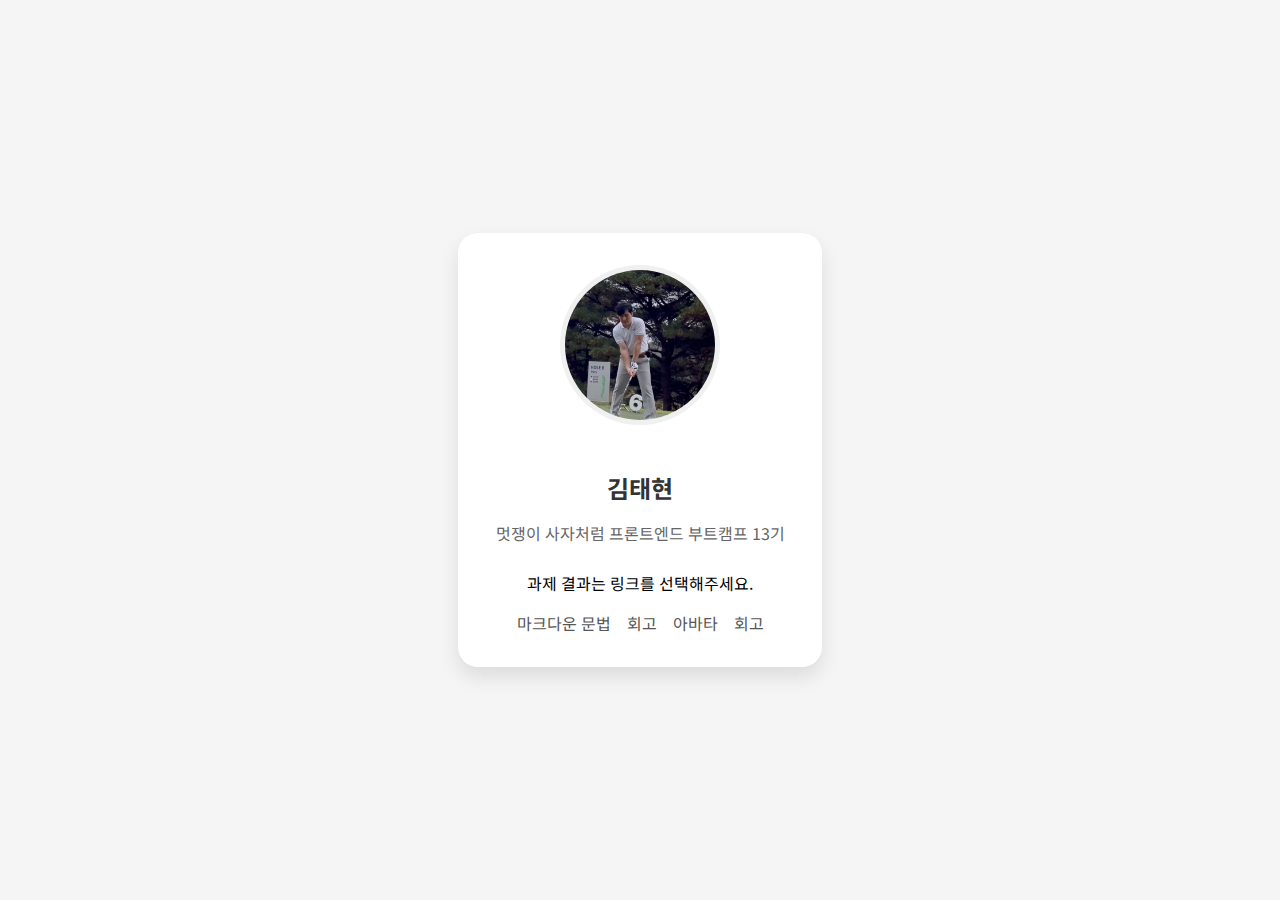
<file: index.html>
<!doctype html>
<html lang="ko">
  <head>
    <meta charset="UTF-8" />
    <meta name="viewport" content="width=device-width, initial-scale=1.0" />
    <title>HTML/CSS 과제</title>
    <style>
      body {
        margin: 0;
        padding: 0;
        font-family: "Noto Sans KR", sans-serif;
        background-color: #f5f5f5;
        display: flex;
        justify-content: center;
        align-items: center;
        min-height: 100vh;
      }

      .profile-card {
        background: white;
        border-radius: 20px;
        box-shadow: 0 10px 20px rgba(0, 0, 0, 0.1);
        padding: 2rem;
        width: 300px;
        text-align: center;
      }

      .profile-image {
        width: 150px;
        height: 150px;
        border-radius: 50%;
        margin-bottom: 1.5rem;
        object-fit: cover;
        border: 5px solid #f0f0f0;
      }

      .name {
        font-size: 1.5rem;
        font-weight: bold;
        color: #333;
        margin-bottom: 0.5rem;
      }

      .bio {
        color: #666;
        line-height: 1.6;
        margin-bottom: 1.5rem;
      }

      .homework-links {
        display: flex;
        justify-content: center;
        gap: 1rem;
        margin: 0;
        padding: 0;
        list-style: none;
        flex-wrap: wrap;
      }

      .homework-links a {
        color: #555;
        text-decoration: none;
        transition: color 0.3s ease;
      }

      .homework-links a:hover {
        color: #007bff;
      }
    </style>
    <link
      href="https://fonts.googleapis.com/css2?family=Noto+Sans+KR:wght@400;700&display=swap"
      rel="stylesheet"
    />
    <link
      rel="stylesheet"
      href="https://cdnjs.cloudflare.com/ajax/libs/font-awesome/5.15.4/css/all.min.css"
    />
  </head>
  <body>
    <div class="profile-card">
      <img
        src="src/assets/images/profileimg.png"
        alt="김태현"
        class="profile-image"
      />
      <h1 class="name">김태현</h1>
      <p class="bio">멋쟁이 사자처럼 프론트엔드 부트캠프 13기</p>
      <p>과제 결과는 링크를 선택해주세요.</p>
      <ul class="homework-links">
        <li>
          <a
            href="https://github.com/ddguris/home-work/blob/main/src/md/markdown.md"
            target="_blank"
          >
            마크다운 문법
          </a>
        </li>
        <li>
          <a
            href="https://github.com/ddguris/home-work/blob/main/src/md/retrospect.md"
            target="_blank"
          >
            회고
          </a>
        </li>
        <li>
          <a href="src/avatars/avatars.html">아바타</a>
        </li>
        <li>
          <a
            href="https://github.com/ddguris/home-work/blob/main/src/avatars/avatars.md"
            target="_blank"
          >
            회고
          </a>
        </li>
      </ul>
    </div>
  </body>
</html>
</file>
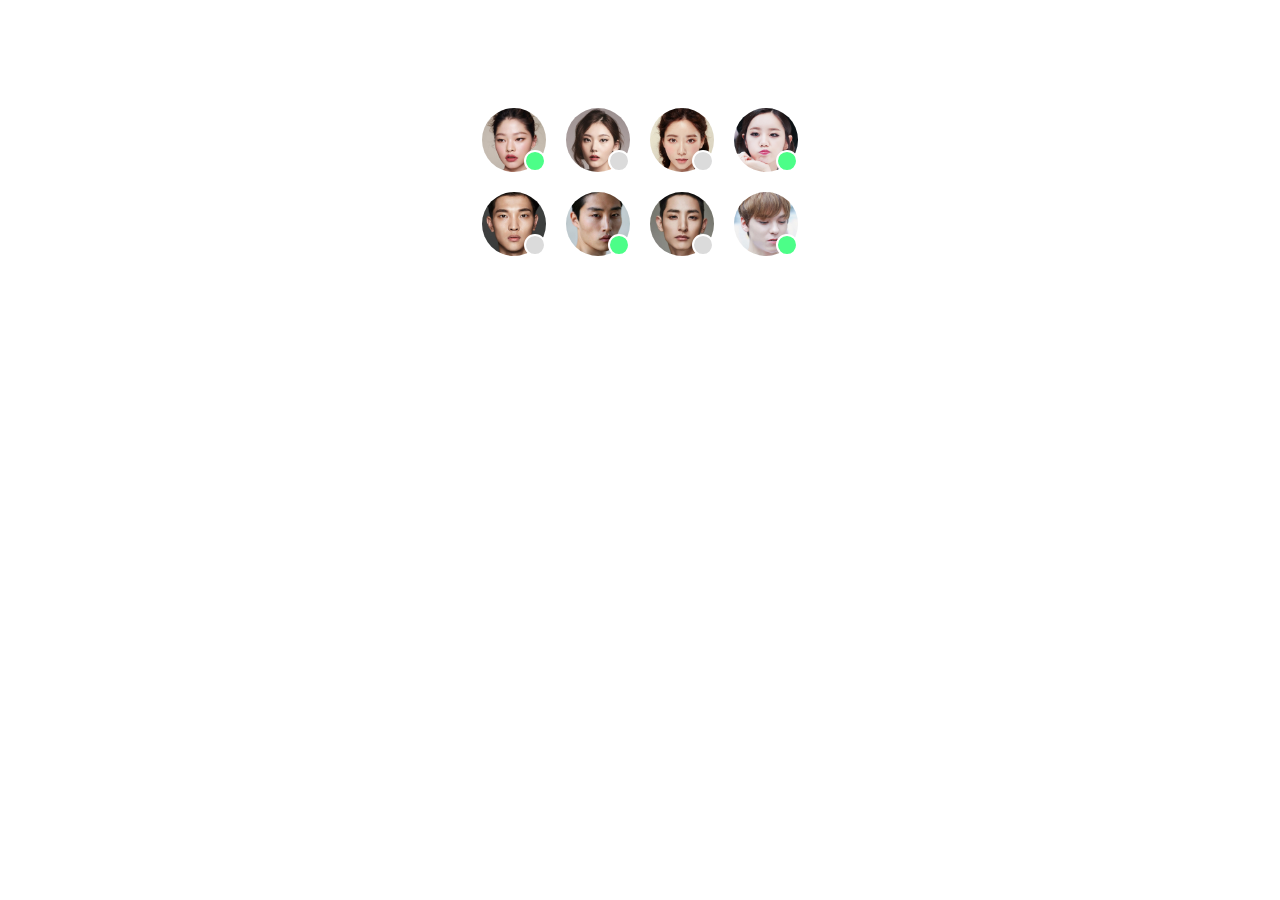
<file: src/avatars/avatars.html>
<!doctype html>
<html lang="ko">
  <head>
    <meta charset="UTF-8" />
    <meta name="viewport" content="width=device-width, initial-scale=1.0" />
    <title>Avatar List</title>
    <link rel="stylesheet" href="styles/avatars.css" />
  </head>
  <body>
    <section class="container">
      <div class="avatar-group">
        <div class="avatar online">
          <img src="images/face1.jpg" alt="1번 얼굴" loading="lazy" />
        </div>
        <div class="avatar offline">
          <img src="images/face2.jpg" alt="2번 얼굴" loading="lazy" />
        </div>
        <div class="avatar offline">
          <img src="images/face3.jpg" alt="3번 얼굴" loading="lazy" />
        </div>
        <div class="avatar online">
          <img src="images/face4.jpg" alt="4번 얼굴" loading="lazy" />
        </div>
        <div class="avatar offline">
          <img src="images/face5.jpg" alt="5번 얼굴" loading="lazy" />
        </div>
        <div class="avatar online">
          <img src="images/face6.jpg" alt="6번 얼굴" loading="lazy" />
        </div>
        <div class="avatar offline">
          <img src="images/face7.jpg" alt="7번 얼굴" loading="lazy" />
        </div>
        <div class="avatar online">
          <img src="images/face8.jpg" alt="8번 얼굴" loading="lazy" />
        </div>
      </div>
    </section>
  </body>
</html>
</file>
<file: src/avatars/styles/avatars.css>
/* 컨테이너 */
.container {
  display: flex;
  justify-content: center;
  align-items: center;
  background-color: #ffffff;
  padding: 100px; /* 상자의 안쪽 여백 */
}

/* 아바타 그룹 */
.avatar-group {
  display: grid;
  grid-template-columns: repeat(4, 64px);
  grid-template-rows: repeat(2, auto);
  gap: 20px; /* 아바타 이미지 여백 */
}

/* 아바타 (크기와 위치 설정) */
.avatar {
  position: relative;
  width: 64px;
  height: 64px;
}

/* 원형 프로필 이미지 */
.avatar img {
  width: 100%;
  height: 100%;
  border-radius: 50%; /* 원형으로 변경 */
  display: block; /* 이미지는 inline 요소라서 block 으로 display 변경 */
}

/* 상태 표시 아이콘 */
.avatar::after {
  content: "";
  position: absolute; /* 절대위치 고정 */
  bottom: 0px;
  right: 0px;
  width: 17.78px;
  height: 17.78px;
  border-radius: 50%;
  border: 2px solid #ffffff;
}

/* 온라인 상태 (초록색) */
.avatar.online::after {
  background-color: #4cfe88;
}

/* 오프라인 상태 (회색) */
.avatar.offline::after {
  background-color: #dbdbdb;
}
</file>
